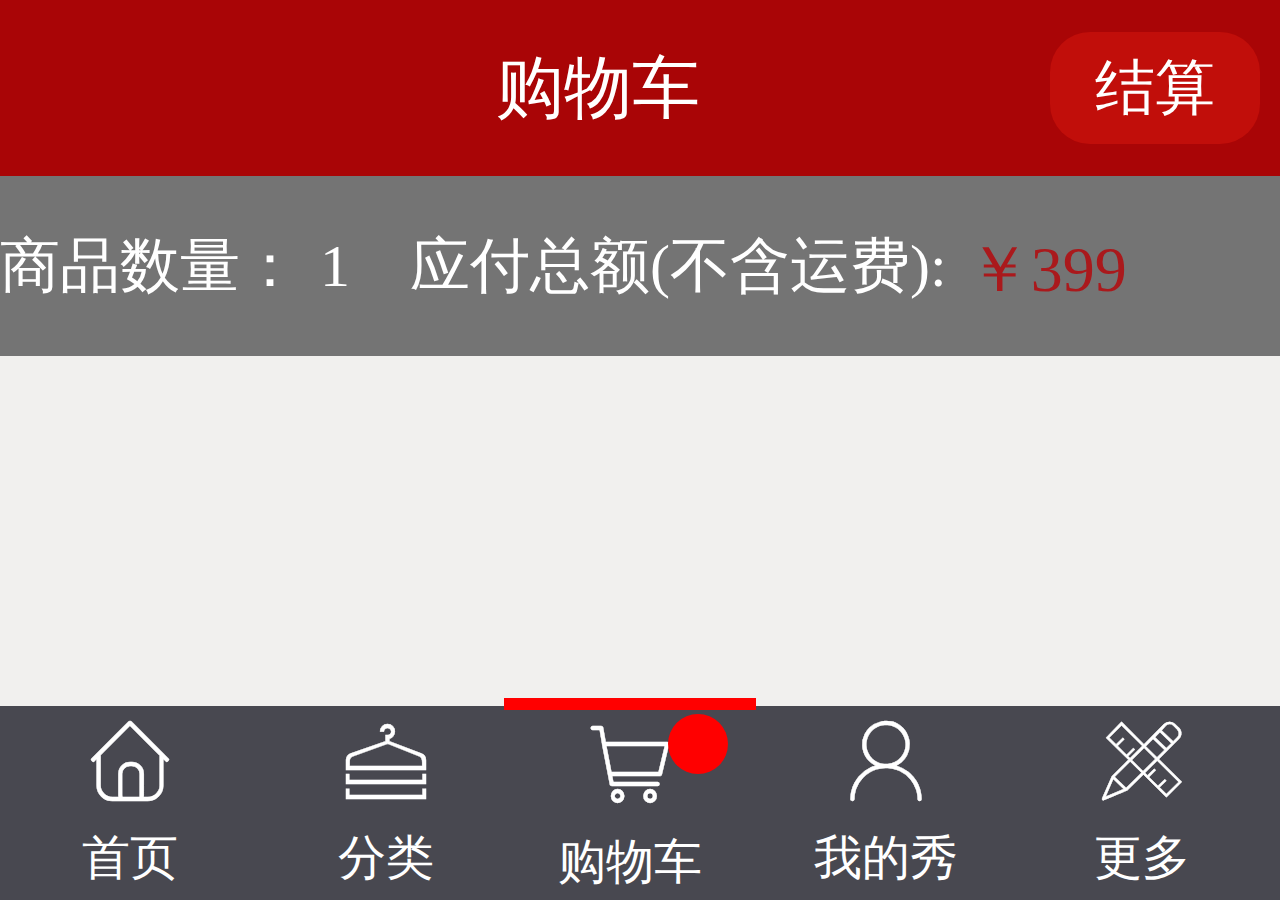
<file: html/car.html>
<!doctype html>
<html>
<head>
	<meta charset="utf-8">
	<title>购物车</title>
	<meta name="keywords" content="">
	<meta name="description" content="">
	<meta name="viewport" content="width=device-width,minimum-scale=0.5,maximum-scale=1.0,initial-scale=1.0,user-scalable=no" />
	<link rel="stylesheet" type="text/css" href="../css/swiper-3.3.1.min.css">
	<link rel="stylesheet" type="text/css" href="../css/common.css"/>
	<link rel="stylesheet" href="../icons/iconfont.css">
	<style>
	li{list-style: none;}
	header{height: 178px;width:640px;padding:0;}
	.zshu{height: 90px;background: #747474;margin-top: 88px;}
	header span:nth-child(1){margin-left:248px;float: left;font-size: 34px;display: block;}
	.zshu p{font-size: 30px;color: #fff;float: left;padding-right: 20px;height: 90px;line-height: 90px;}	
	.zshu .numb{color: #fff;padding:0 10px;font-style: normal;}

	.allCount{color: #aa191c;font-size: 32px;font-style: normal;padding:2px 10px;display: block;float: right;}
	.iconfont{font-family:"iconfont";font-style:normal;}
	.account{ width:105px;height:56px ; background:#c10e0a;float: right;margin: 16px 0px 0 0;
			position: absolute;right: 10px;border-radius: 20px;color: #fff;font-size: 30px;border:0;outline:none;}
	
	p{font-size: 40px;color: #333;height: 44px;line-height: 40px;}
	section{width: 640px}
	section li{width:590px;padding:28px 25px;height:180px;border-bottom:2px solid #aaaaaa; }
	
	.car a img{width:172px;height: 172px;border:1px solid #bababa;float: left;margin-right:26px;}
	.xinxi{float: left;}
	.car p{width:300px;font-size: 24px;white-space: nowrap;overflow: hidden;text-overflow:ellipsis;}
	.car input{border: 0;border-radius: 10px;font-size: 30px;margin:0 4px;}
	.reduce,.create{width:56px;height:40px;background: #848484;color: #fff;}
	.car .geshu{width:50px;height: 40px;color:#000;text-align: center;}
	.delete .iconfont{color: #000;font-size: 50px;padding-left: 20px;}
	
	footer li:nth-child(3){position: relative;}
	footer .numb{position: absolute;
    width: 30px;font-size: 24px;border-radius: 50%;color: #fff;
    height: 30px;
    background: red;
    display: block;
    top: -10px;
    left: 84px;}
	</style>
</head>
<body>
	<div class="out">
		<header>
			<!-- <span class="back">《《《</span> -->
			<span>购物车</span>
			<button class="account">结算</button>
			<div class="zshu">
				<p>商品数量：<i class='numb'>1</i></p>
				<p>应付总额(不含运费):<i class='allCount'>￥399</i></p>
			</div>			
		</header>
		<section>
			<div class="load">
					
			</div>
			<ul class="car">
				<!-- <li>
					<a href="#"><img src="../img/s01.png"></a>
					<div class="xinxi">
						<p>你说 觉得好久发的</p>
						<p class="leibie">T恤</p>
						<p class="price">单价<span>￥199</span></p>
						<p>数量：<sapn>
						<input type="button" name="" value="-" class="reduce">
						<input type="text" name="" value="1" class="geshu">
						<input type="button" name="" value="+" class="add">
						</sapn></p>
					</div>
					<span class="delete">
						<i class='iconfont'>&#xe68d;</i>
					</span>
				</li> -->
			</ul>
		</section>
		<footer>
			<li><a href="#"><i class="iconfont">&#xe644;</i><span>首页</span></a></li>
			<li><a href="liebiao.html"><i class="iconfont">&#xe692;</i><span>分类</a></li>
			<li class="hot"><a href="car.html"><i class="iconfont">&#xe61b;</i><span>购物车</span></a>
				<span class='numb'></span>
			</li>
			<li><a href="#"><i class="iconfont">&#xe646;</i><span>我的秀</span></a></li>
			<li><a href="#"><i class="iconfont">&#xe695;</i><span>更多</span></a></li>
		</footer>
	</div>
</body>
<script src="../js/zepto.js"/></script>
<script src="../js/iscroll.js"/></script>
<script src="../js/touch.min.js"/></script>
<script src="../js/swiper-3.3.1.min.js"/></script>
<script src="../js/common.js"></script>
<script>
	var oId = window.location.href.split("=")[1];
	var username = localStorage.getItem("userID");
	$.ajax({
		type:"get",
		url:"http://datainfo.duapp.com/shopdata/getCar.php",
		dataType:"jsonp",
		jsonp:"callback",
		async:"true",
		data:{
			userID:username
		},
		beforeSend:function(){
    		$(".load").show();
	    },
	    complete:function(){
	        $(".load").hide();
	    },
		success:function(data){
			// console.log(data);
			var newShop = "";
			for(var k =0;k<data.length;k++){
				newShop += '<li><a href="#"><img src="'+data[k][3]+'"></a>'+
					'<div class="xinxi">'+
						'<p>'+data[k][2]+'</p>'+
						'<p class="leibie">'+data[k][7]+'</p>'+
						'<p class="price">单价:<span>￥'+data[k][4]+'</span></p>'+
						'<p>数量：<sapn>'+
						'<input type="button" name="" value="-" class="reduce">'+
						'<input type="text" name="" value="'+data[k][6]+'" class="geshu">'+
						'<input type="button" name="" value="+" class="add">'+
						'</sapn></p></div><span class="delete" id='+data[k][0]+'>'+
						'<i class="iconfont">&#xe68d;</i></span></li>';
			}
			$(".car").html(newShop);
		},
		error:function(str){
			alert("发生错误" + str);
		}
	});
</script>
</html>
</file>
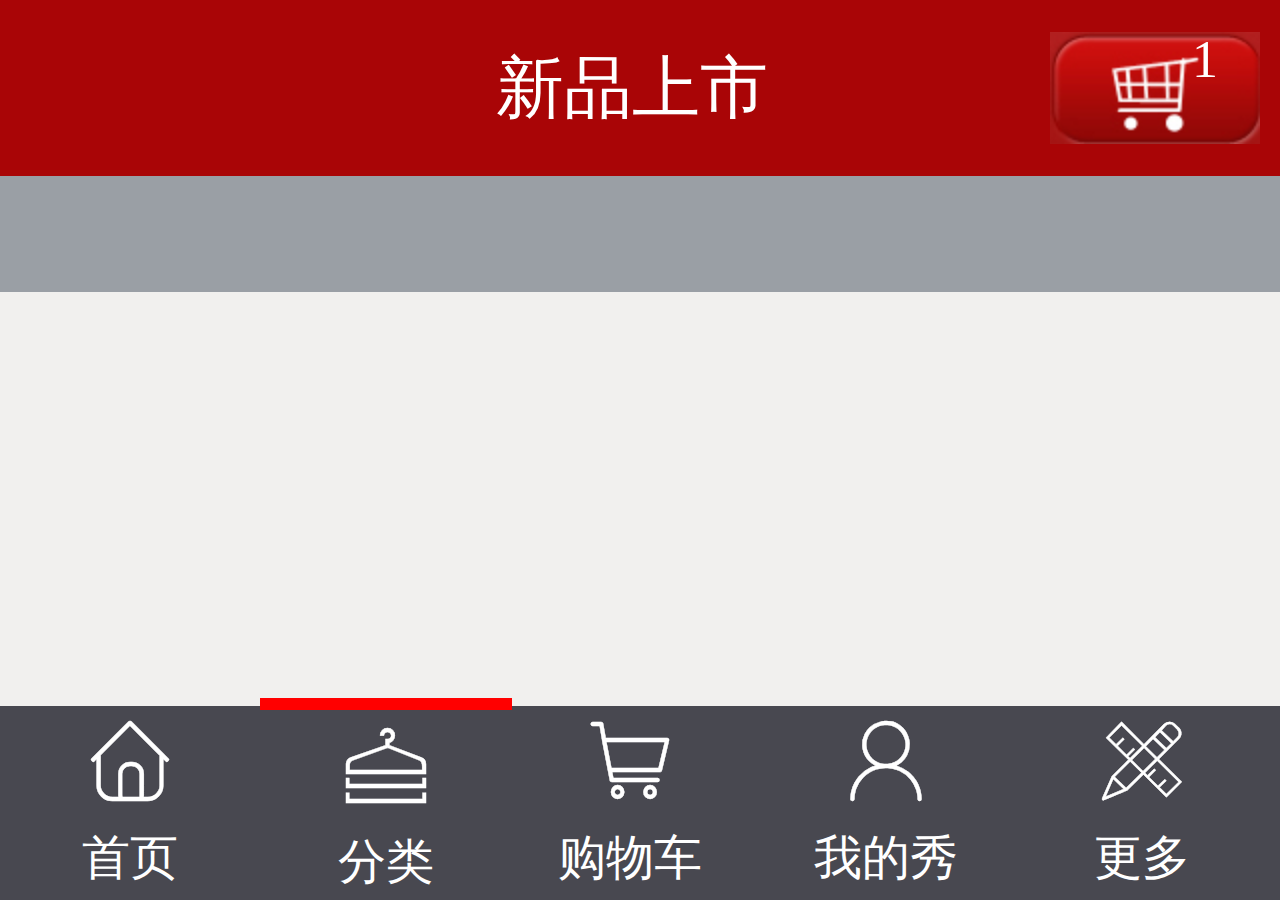
<file: html/liebiao.html>
<!doctype html>
<html>
<head>
	<meta charset="utf-8">
	<title>列表页</title>
	<meta name="viewport" content="width=device-width,minimum-scale=0.5,maximum-scale=1.0,initial-scale=1.0,user-scalable=no" />
	<meta name="keywords" content="">
	<meta name="description" content="">
	<link rel="stylesheet" type="text/css" href="../css/common.css"/>
	<link rel="stylesheet" href="../icons/iconfont.css">
	<style type="text/css">
		header{height: 146px;padding:0;width:640px;}
		header span:nth-child(1){margin-left:248px;float: left;font-size: 34px;display: block;}
		.iconfont{font-family:"iconfont";font-style:normal;font-size: 34px;}
		.car{ width:105px;height:56px ; background:url(../img/number.png) no-repeat;float: right;margin: 16px 0px 0 0;position: absolute;right: 10px}
		.numb{width: 40px;height:40px;position: absolute;color: #fff;right: -6px;top:-30px;font-size: 26px}
		
		#nav{width:640px;height: 58px;background: #9a9fa5;overflow-x:auto; font-size: 38px;text-align: center;color: #000;}
		#scrollerActivity{width:1100px;height: 58px;overflow: auto;left:0px;}
		.nav li{float: left;width:80px;height: 58px;line-height: 58px;position: relative;font-size: 34px;}
		#nav::-webkit-scrollbar{width:0;height:0}
		
		#scrollerActivity b{border: 10px solid #fff;border-color: transparent;border-bottom-color: #fff;display: block;position: absolute;left:32px;top: 41px;display: block;display: none;}
		.nav li:hover{color: #fff;font-size: 34px}
		.nav li:hover b{display: block;}
		
		/*商品*/
		.shop dl{width:258px;height: 360px;float: left;margin:30px 32px 0 30px;}
		.shop dt{width:246px;height: 246px;border:1px solid #c7c7c9;box-shadow: 1px 1px 4px #ccc;}
		.shop dt img{width: 246px;height: 246px;}
		.shop dd p{text-align: center;margin:10px 10px; white-space:nowrap; overflow: hidden;text-overflow:ellipsis;}
		.nPrice{float: left;color: #d41012;font-size: 30px;}
		.yPrice{float: right;color: #88888a;/*text-decoration: line-through;*/font-size: 28px;}
		
	</style>
</head>
<body>
	<div class="out">
		<header>
			<!-- <span class="back">《《《</span> -->
			<span>新品上市</span>
			<span class="car"><a href="car.html"><div class="numb">1</div></a></span>	
			<div id="nav" class="nav">
				<div id="scrollerActivity" class="scrollerActivity">
					<ul id="thelist">
						
					</ul>	
				</div>
			</div>	
		</header>
		<section>
			<div class="shop">
				<div class="load">
					
				</div>
			</div>
		</section>
		<footer>
			<ul>
				<li><a href="#"><i class="iconfont">&#xe644;</i><span>首页</span></a></li>
				<li class="hot"><a href="liebiao.html"><i class="iconfont">&#xe692;</i><span>分类</a></li>
				<li><a href="car.html"><i class="iconfont">&#xe61b;</i><span>购物车</span></a></li>
				<li><a href="#"><i class="iconfont">&#xe646;</i><span>我的秀</span></a></li>
				<li><a href="#"><i class="iconfont">&#xe695;</i><span>更多</span></a></li>
			</ul>
		</footer>
	</div>
</body>

<script src="../js/zepto.js"/></script>
<script src="../js/swiper-3.3.1.jquery.min.js"/></script>
<script src="../js/iscroll.js"/></script>
<script src="../js/touch.min.js"/></script>
<!-- <script type="text/javascript" src="../js/common.js"></script> -->

<script>
function bodyScale(){
	var devicewidth=document.documentElement.clientWidth;
	var scale=devicewidth/640;
	document.body.style.zoom=scale;
}
window.onload=window.onresize=function(){
	bodyScale();	
	$(function(){
  //       var homeScroll = new iScroll("nav", {  
		//     snap : true,  
		//     momentum : false,  
		//     hScrollbar : false,  
		//     vScrollbar : false,  
		//     checkDOMChanges : true,  
		//     onScrollEnd : function() {  
			
		// 	}  
		// });  
  //   	$("#scrollerActivity").css({  
	 //        'width' : document.body.clientWidth * 4 + 'px'  
	 //    });  
	 //    $('#wrapperIndexActivity ul li ').css({  
		//     'width' : document.body.clientWidth + "px"  
		// });  
		// homeScroll.refresh();
 
		// 导航条滚动  

		// 获取商品分类
		$.ajax({
			type:"get",
			url:"http://datainfo.duapp.com/shopdata/getclass.php",
			dataType:"json",
			jsonp:"callback",
			async:"true",
			beforeSend:function(){
       		//这里是开始执行方法，显示效果，效果自己写
        		$(".load").show();
		    },
		    complete:function(){
		        //方法执行完毕，效果自己可以关闭，或者隐藏效果
		        $(".load").hide();
		    },
			success:function(data){
				var newElement = "";
				for(var i =0;i<data.length;i++){
					newElement += "<li class='"+data[i][1]+"'><i class='iconfont'>"+data[i][2]+"</i><b></b></li>";
				}	
				$("#thelist").html(newElement);
				insert($("#thelist li").eq(0),$("#thelist li").eq(0),0);

				$("#thelist li").each(function(){
					var index = $(this).index();

					$(this).on("touchend",function(){
						insert($(this),this,index);
					})
				})
			},
			error:function(str){
				alert("发生错误" + str);
			}
		});

		function insert(obj,_this,num){
			console.log(num);
			var newEl = "";
			var lei = obj.attr("class");
			for(var k =0;k<$("b").length;k++){
				$("b").eq(k).hide();
			}
			obj.find("b").show();
			
			// 获取商品或列表
			$.ajax({
				type:"get",
				url:"http://datainfo.duapp.com/shopdata/getGoods.php",
				dataType:"jsonp",
				jsonp:"callback",
				async:"true",
				data:{
					classID:num,
				},
				beforeSend:function(){
	       		//这里是开始执行方法，显示效果，效果自己写
	        		$(".load").show();
			    },
			    complete:function(){
			        //方法执行完毕，效果自己可以关闭，或者隐藏效果
			        $(".load").hide();
			    },
				success:function(data){
					for(var i= 0;i<data.length;i++){
						// if(data[i][7] == lei ){
							newEl += "<dl><dt class='pic'><a href='message.html?id="+data[i][0]+"'><img src='"+data[i][3]+"'></dt></a>"+
		"<dd><p>"+data[i][2]+"</p><p><span class='nPrice'>￥"+data[i][4]+"</span><span class='yPrice'>"+data[i][5]+"</p></dd></dl>"
						// }
					}					
					$(".shop").html(newEl);
				},
				error:function(str){
					alert("发生错误" + str);
				}
			});
		}
	})
}
</script>
</html>
</file>
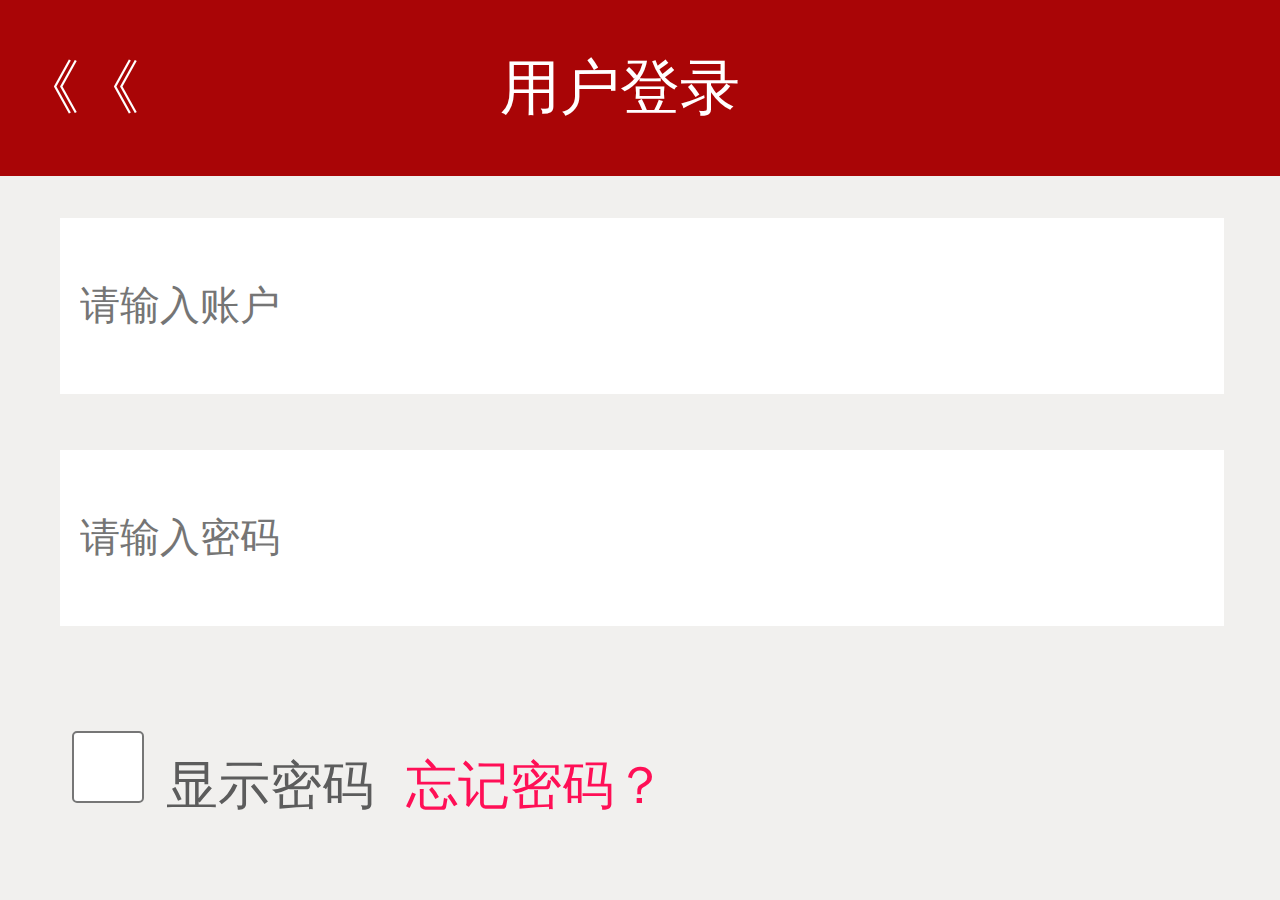
<file: html/login.html>
<!doctype html>
<html>
<head>
	<meta charset="utf-8">
	<title>登录</title>
	<meta name="viewport" content="width=device-width,minimum-scale=0.5,maximum-scale=1.0,initial-scale=1.0,user-scalable=no" />
	<meta name="keywords" content="">
	<meta name="description" content="">
	<link rel="stylesheet" type="text/css" href="../css/common.css"/>
	<style type="text/css">
		section{margin-top: 20px;}
		.regs{width: 580px;height: 340px;margin: 0 auto;}
		.regs label{display:block;width: 580;height: 86px;color: #000;
			line-height: 86px;font-size: 26px;margin-bottom: 30px;}
		.regs input{width: 570px;height: 86px;border:0;outline: none;padding-left: 10px;font-size: 20px;}
		
		.regs li:nth-child(3){padding-top: 10px;}
		.regs li:nth-child(3) input{width: 40px;height: 36px;border:1px solid #000;background:transparent;}
		.regs li:nth-child(3) span{color: #5c5c5c;padding:0 6px;}
		
		.regs li:nth-child(4) input{width: 40px;height: 36px;border:1px solid #000;background:transparent;margin-top: 10px;}
		.regs li:nth-child(4) span{color: #5c5c5c;padding:0 6px;}
		.regs li:nth-child(3) label{margin-bottom: 0px}

		.regs li:nth-child(3) a{color: #ff0f56;padding-left: 10px;}
		.login{width: 580px;margin:0 auto;background-color: #cc0809;color: #fff;height: 90px;border: 1px solid #840000;font-size: 34px;
			margin-top: 170px;display: block;text-align: center;line-height: 90px;}
		.zhuce{margin:0 auto;width: 576px;background-color: #3b3b3b;color: #fff;height: 90px;border: 1px solid #840000;font-size: 34px;display: block;text-align: center;line-height: 90px;margin-top: 20px}
		/*.passw{float: left;}*/
	</style>
</head>
<body>
	<div class="out">
		<header>
			<span class="back">《《</span>
			<span>用户登录</span>
		</header>
		<section>
			<form method="" action="">
				<ul class="regs">
					<li>
						<label for=""><input type="text" name="" placeholder="请输入账户" id="username"></label>	
					</li>
					<li>
						<label for=""><input type="password" name="" placeholder="请输入密码" id="password"></label>
					</li>
					<li>
						<label for="" class="passw"><input type="checkBox" name="" class="check"><span>显示密码</span><a href="/">忘记密码？</a></label>
					</li>
					<li>
						<label for=""><input type="checkBox" name="" checked><span>记住密码自动登录</span></label>
					</li>
				</ul>
			</form>
			<button class="login">登录</button>
			<a class="zhuce" href="register.html">注册</a>
		</section>
	</div>	
</body>
<script src="../js/zepto.js"/></script>
<script src="../js/swiper-3.3.1.jquery.min.js"/></script>
<script src="../js/iscroll.js"/></script>
<script src="../js/touch.min.js"/></script>
<script type="text/javascript" src="../js/common.js"></script>
<script type="text/javascript">
	var a = 1; //密码
	$(".passw").on("touchend",function(){
		// var check = $(this).find(".check");
		if(a == 0){
			$("#password").attr("type","password");
			a = 1;
		}else{
			$("#password").attr("type","text");
			a = 0;
		}
	});
	var username = localStorage.getItem("userID");
	var pass = localStorage.getItem("pass");
	$("#username").attr("value",username);
	$("#password").attr("value",pass);
	$(".login").on("touchend",function(){
		
		$.ajax({
			type:"GET",
			url:"http://datainfo.duapp.com/shopdata/userinfo.php",
			data:{
				status:'login',
				userID:$("#username").val(),
				password:$("#password").val()
			},
			dataType:"text",
			jsonp:"callback",
			async:"true",
			success:function(str){
				console.log(str);
				var str = JSON.parse(str);
				localStorage.setItem('userID',str.userID);
				window.open("prize.html");
			},
			error:function(str){
				alert("发生错误" + str);
			}
		});

	})
</script>
</html>


<!-- {0":"36391","code":"36391","1":"qiuqiuqiu","userID":"qiuqiuqiu","2":"e10adc3949ba59abbe56e057f20f883e","password":"e10adc3949ba59abbe56e057f20f883e","3":"http:\/\/datainfo.duapp.com\/shopdata\/userimgs\/userimg.jpg","userimg_url":"http:\/\/datainfo.duapp.com\/shopdata\/userimgs\/userimg.jpg","4":null,"sex":null,"5":null,"imgname":null} -->
</file>
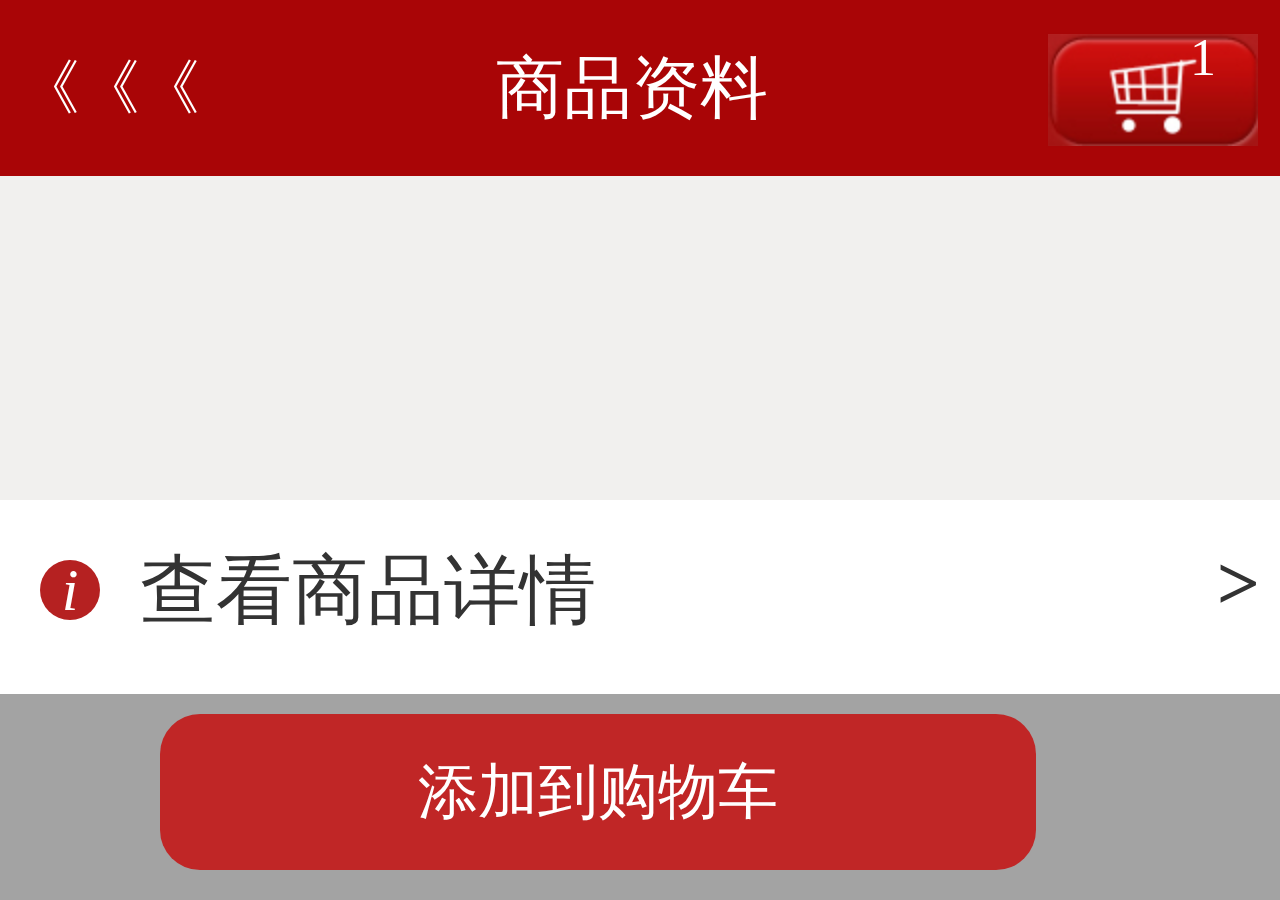
<file: html/message.html>
<!doctype html>
<html>
<head>
	<meta charset="utf-8">
	<title>商品资料</title>
	<meta name="viewport" content="width=device-width,minimum-scale=0.5,maximum-scale=1.0,initial-scale=1.0,user-scalable=no" />
	<meta name="keywords" content="">
	<meta name="description" content="">
	<link rel="stylesheet" type="text/css" href="../css/swiper-3.3.1.min.css">
	<link rel="stylesheet" type="text/css" href="../css/common.css"/>
	<link rel="stylesheet" href="../icons/iconfont.css">
	<style type = "text/css">
		header span:nth-child(2){margin-left:148px;float: left;font-size: 34px;display: block;}
		.iconfont{font-family:"iconfont";font-style:normal;}
		.cars{ width:105px;height:56px ; background:url(../img/number.png) no-repeat;float: right;margin: 16px 0px 0 0;
			position: absolute;right: 10px}
		.numb{width: 40px;height:40px;position: absolute;color: #fff;right: -6px;top:-30px;font-size: 26px}
		
		section{}
		/*banner图的轮播*/
		.baa{width: 640px;height: 370px;overflow: hidden;}
		.ban{width:  640px;height: 370px;}
		.aa{width: 640px;height: 370px;}
		.aa img{width:640px;height: 370px;}
		.bb1{background: red;}
		.bb2{background: yellow;}
		.bb3{background: pink;}
		.bb4{background: blue;}

		.retail{width:600px;height:;padding:30px 20px;background: #f3eff0;}
		.retail p{height: 54px;line-height: 54px;font-size: 30px;color: #454545;}
		.nPrice{color: #bb0953;font-size: 34px;padding-right: 80px}
		.yPrice{text-decoration: line-through;}
		
		footer{background-color:#a3a3a3; width:640px;height:200px;}
		.xjie{width:100%;white-space: nowrap;text-overflow:ellipsis;overflow: hidden;}
		footer .add{width:438px ;height: 78px;background: #c02626;border-radius:20px;margin:10px auto;margin-left: 80px;border:0;outline: none;color: #fff;font-size: 30px;}
		.seex{width:640px;height: 77px;background: #fff;display: block;padding-top: 20px;color: #656565;font-size: 38px}
		.seex i{width: 30px;height: 30px;border-radius: 50%;background: #b52121;display: block;color: #fff;text-align: center;line-height: 30px;float: left;margin:10px 20px;font-size: 30px}
		.seex b{float: right;padding-right: 10px;}
		footer a{color: #333;}
	</style>
</head>
<body>
	<div class="out">
		<header>
			<span class="back">《《《</span>
			<span>商品资料</span>
			<span class="cars"><a href="car.html"><div class="numb">1</div></a></span>			
		</header>
		<section>
			<div class="load">
					
			</div>
			<div class="swiper-container baa">
				<div class="swiper-wrapper ban"> 
					<div class="swiper-slide aa"></div> 
					<div class="swiper-slide aa"></div> 
					<!-- <div class="swiper-slide aa"></div>  -->
				</div> 
				<!-- 如果需要分页器 --> 
				<div class="swiper-pagination"></div>
			</div>
			<div class="retail">
				<p class='xjie'>hygf框架和对方就会觉得烦</p>
				<p class='price'><span class='nPrice'>￥99.00</span><span class='yPrice'>156.00</span></p>
				<p class='xiaoshou'>购买人数：<span class='num'>3435</span></p>
			</div>
		</section>
		<footer>
			<span class='seex'><a href="#"><i>i</i>查看商品详情<b>></b></a></span>
			<button class="add">添加到购物车</button>
		</footer>
	</div>
</body>
<script src="../js/zepto.js"/></script>
<script src="../js/iscroll.js"/></script>
<script src="../js/touch.min.js"/></script>
<script src="../js/swiper-3.3.1.min.js"/></script>
 <script src="../js/common.js"></script>
<script type="text/javascript">


// 图片轮播
var mySwiper = new Swiper ('.swiper-container', { 
	direction: 'horizontal',
	loop: true,
	paginationType:'bullets',
	autoplay: 1000 ,
	pagination: '.swiper-pagination'
})

$(".back").on("touchend",function(){
	window.history.back(-1); 
})

$(function(){
	var oId = window.location.href.split("=")[1];
	$.ajax({
		type:"get",
		url:"http://datainfo.duapp.com/shopdata/getGoods.php",
		dataType:"jsonp",
		jsonp:"callback",
		beforeSend:function(){
       		//这里是开始执行方法，显示效果，效果自己写
       			$("section").html();
        		$(".load").show();
		    },
		    complete:function(){
		        //方法执行完毕，效果自己可以关闭，或者隐藏效果
		        $(".load").hide();
		    },
			success:function(data){
				
				var newE = "";
				var nreRetail = "";

				for(var j = 0;j<data.length;j++){
					if(data[j][0] == oId){
						// data[6] 商品图片
						var dataImg = data[j][6];
						var arrImg = JSON.parse(dataImg)
						for(var i =0;i<arrImg.length;i++){
							
							newE+='<div class="swiper-slide aa"><img src="'+arrImg[i]+'"/></div>';
							
						}
						nreRetail+="<p class='xjie'>"+data[j][2]+"</p><p class='price'><span class='nPrice'>￥"+data[j][4]+"</span><span class='yPrice'>"+data[j][4]+"</span></p><p class='xiaoshou'>购买人数：<span class='num'>347</span></p>"

						$(".ban").html(newE);
					}
				}
				$(".retail").html(nreRetail);
			},
			error:function(str){
				alert("加载出错" + str);
		}
	})

	$(".seex").on("touchend",function(){
		$(this).find("a").attr("href","retalis.html?id="+oId);
	})
})



</script>
</html>
</file>
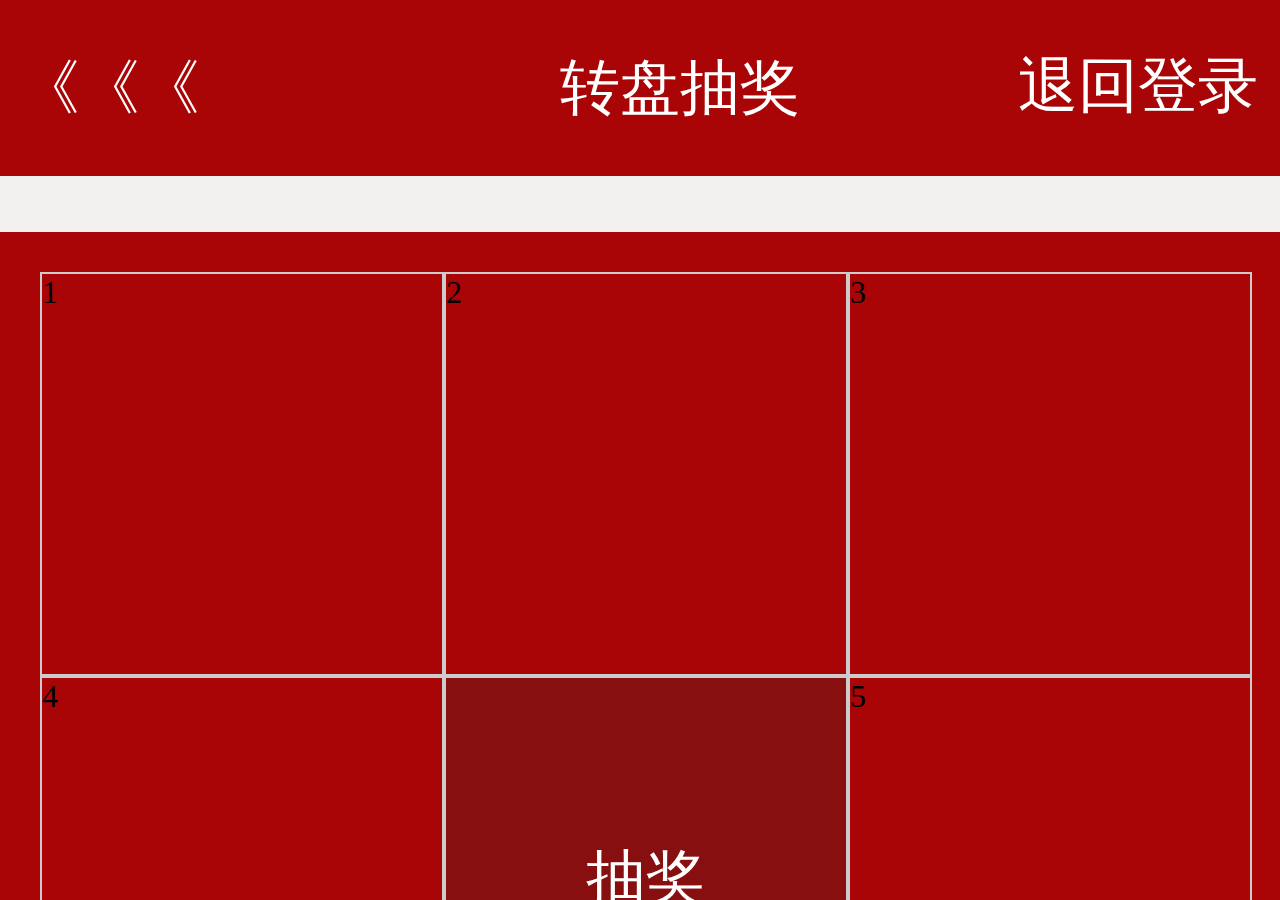
<file: html/prize.html>
<!doctype html>
<html>
<head>
	<meta charset="utf-8">
	<title>抽奖</title>
	<meta name="viewport" content="width=device-width,minimum-scale=0.5,maximum-scale=1.0,initial-scale=1.0,user-scalable=no" />
	<meta name="keywords" content="">
	<meta name="description" content="">
	<link rel="stylesheet" type="text/css" href="../css/style.css"/>
	<link rel="stylesheet" href="../css/common.css">
	<style type="text/css">
		section{margin-top: 14px;width: 640px;overflow: hidden;}
		
		.zhuanpan{width: 100%;height: 668px;padding-left: 20px;padding-top: 20px;}
		.zhuanpan li{list-style:none;width:200px;height: 200px;float: left;border:1px solid #ccc; }
		.start{background: #870f0f;text-align: center;line-height: 200px;color: #fff;font-size: 30px;}
		.cur{background-color: #eac7c7;}

		.result{padding-top: 20px;margin:0 auto;margin-top: 14px}
		.result p{width:100%;font-size: 30px;color: #000;display: block;height: 60px;line-height: 60px;}
		.result span{display: block;float: left;padding-right: 20px;}
		.username{width: 80px;white-space: nowrap;overflow: hidden;text-overflow:ellipsis;margin-right: 30px;}
	</style>
</head>
<body>
	<div class="out">
		<header>
			<span class="back">《《《</span>
			<span>转盘抽奖</span>
			<span>退回登录</span>
		</header>
		<section>
			<div class="zhuanpan">
				<li>1</li>
				<li>2</li>
				<li>3</li>
				<li>4</li>
				<li class='start'>抽奖</li>
				<li>5</li>
				<li>6</li>
				<li>7</li>
				<li>8</li>
			</div>
			<div class="result">
				<p><span class='jiang'>一等奖</span><span class="username">qiuqiu</span><span class='time'>11-25 14:50:05</span></p>
				<p><span class='jiang'>二等奖</span><span class="username">qiuqiu</span><span class='time'>11-25 14:50:05</span></p>
			</div>

		</section>
		<!-- <footer></footer> -->
	</div>
</body>

<script src="../js/jq.js"/></script>
<script src="../js/swiper-3.3.1.jquery.min.js"/></script>
<script src="../js/iscroll.js"/></script>
<script src="../js/touch.min.js"/></script>
<script type="text/javascript" src="../js/common.js"></script>

<script>
$(function(){

	// 点击抽奖按钮
	var username = localStorage.getItem("userID");

	var aLi = $(".zhuanpan li");
	var timer = null;
	var speed = 0;
	var index = 0;
	var arr1 = newArr();
	var n = Math.floor(Math.random()*8);
	$(".start").click(function(){
		move();
		function move(){
			timer = setTimeout(function(){
				speed+=50;
				index++;
				setTimeout(function(){
					if(index == n-1){
						if(speed >= 500){
							clearTimeout(timer);
							alert("恭喜您，中了"+ n +"等奖");
						}else{
							move();
						}
					}else{
						move();
					}
				},0)
				
				arr1.removeClass("cur");
				$(arr1[index]).addClass("cur");
				if(index >= 7){
					index = -1;
				}
				if(speed>500){
					speed = 500;
				};					
			},speed);
		}
	 });
	function newArr(){
		var arr = [];
		arr[0] = aLi[0];
		arr[1] = aLi[1];
		arr[2] = aLi[2];
		arr[3] = aLi[5];
		arr[4] = aLi[8];
		arr[5] = aLi[7];
		arr[6] = aLi[6];
		arr[7] = aLi[3];

		return $(arr);
	}
	$.ajax({
		type:"get",
		url:"http://datainfo.duapp.com/lottery/fruitsubmit.php",
		dataType:"json",
		data:{
			userID:username,
			fruit:n,
		},
		jsonp:"callback",
		async:"true",
		success:function(data){
			 
		},
		error:function(str){
			// alert("发生错误" + str);
		}
	});

	
	// 获取中奖名单
	var element = '';
	$.ajax({
		type:"get",
		url:"http://datainfo.duapp.com/lottery/getsuerfr.php",
		dataType:"JSONP",
		jsonp:"callback",
		async:"true",
		success:function(data){
			// console.log(data);
			// var data = data.substring(9);
			// var data = data.substring(0,data.length-1);
			// var data = JSON.parse(data);
			for(var i = 0;i<data.length;i++){
				var newEle = "<p><span class='jiang'>"+data[i].fruit+"等奖</span><span class='username'>"+data[i].userID+"</span><span class='time'>"+data[i].timer+"</span></p>";
				element+= newEle;
			}
			 $(".result").html(element);
		},
		error:function(str){
			 console.log("发生错误" + str);
		}
	});
})
</script>
</html>
</file>
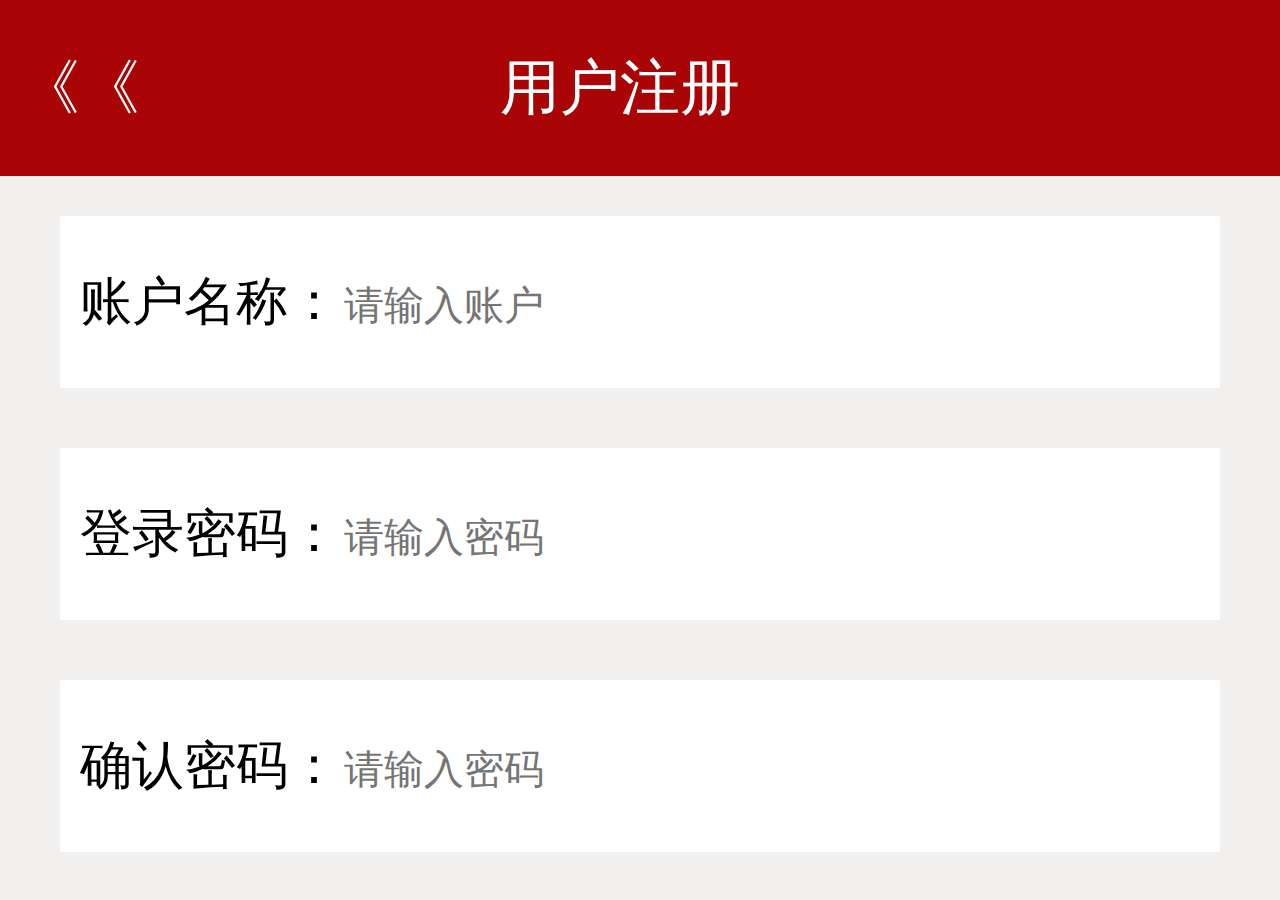
<file: html/register.html>
<!doctype html>
<html>
<head>
	<meta charset="utf-8">
	<title>注册</title>
	<meta name="viewport" content="width=device-width,minimum-scale=0.5,maximum-scale=1.0,initial-scale=1.0,user-scalable=no" />
	<meta name="keywords" content="">
	<meta name="description" content="">
	<link rel="stylesheet" type="text/css" href="../css/common.css"/>
	<style type="text/css">
		section{margin-top: 20px;}
		.regs{width: 580px;height: 340px;margin: 0 auto;}
		.regs label{display:block;width: 570;height: 86px;background-color: #fff;color: #000;
			margin-bottom: 30px;line-height: 86px;font-size: 26px;padding-left: 10px}
		.regs input{width: 436px;border:0;outline: none;font-size: 20px}
		
		.sure{width: 580px;background-color: #cc0809;color: #fff;height: 90px;border: 1px solid #840000;font-size: 34px;margin-top:170px;margin-left: 20px}
	</style>
</head>
<body>
	<div class="out">
		<header>
			<span class="back">《《</span>
			<span>用户注册</span>
		</header>
		<section>
			<!-- <form method="post" action=" "> -->
				<ul class="regs">
					<li>
						<label for="">账户名称：<input type="text" name="" placeholder="请输入账户" id="name"></label>	
					</li>
					<li>
						<label for="">登录密码：<input type="password" name="" placeholder="请输入密码" id="password"></label>
					</li>
					<li>
						<label for="">确认密码：<input type="password" name="" placeholder="请输入密码" id="repassword"></label>
					</li>
				</ul>
				<button class="sure">确定注册</button>
			<!-- </form> -->
		</section>
		
	</div>
	
</body>
<script src="../js/zepto.js"/></script>
<script src="../js/swiper-3.3.1.jquery.min.js"/></script>
<script src="../js/iscroll.js"/></script>
<script src="../js/touch.min.js"/></script>
<script type="text/javascript" src="../js/common.js"></script>
<script type="text/javascript">
	//点击注册		http://datainfo.duapp.com/shopdata/userinfo.php

	$(".sure").on("touchend",function(){
		if($("#password").val() == $("#repassword").val()){
			$.ajax({
				type:"post",
				url:"http://datainfo.duapp.com/shopdata/userinfo.php",
				data: {
					status:"register",
					userID: $("#name").val(), 
					password: $("#password").val()
				},
				dataType:"text",
				success:function(data){	
					 console.log(data);
					if(data == 0){
						alert("用户名重名");
					}else{

						localStorage.setItem("userID",$("#name").val());
						localStorage.setItem("pass",$("#password").val());
				 		window.open("login.html")
					}
					
				},
				error:function(err){
					alert("错误"+err);
				}
			});
		}else{
			alert("密码不一致");
		}

		
	})

</script>
</html>
</file>
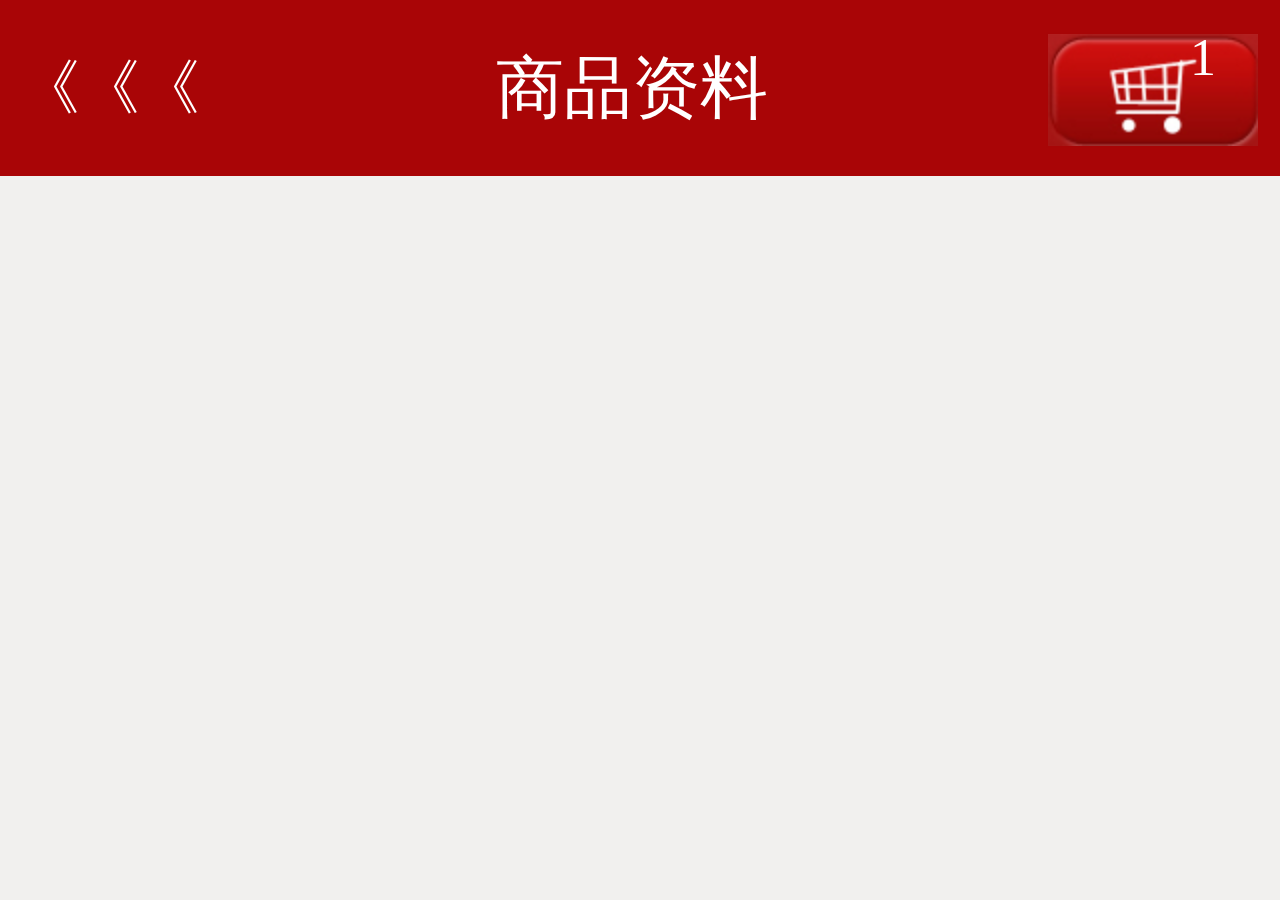
<file: html/retalis.html>
<!doctype html>
<html>
<head>
	<meta charset="utf-8">
	<title>商品详情</title>
	<meta name="keywords" content="">
	<meta name="description" content="">
	<link rel="stylesheet" type="text/css" href="../css/swiper-3.3.1.min.css">
	<link rel="stylesheet" type="text/css" href="../css/common.css"/>
	<link rel="stylesheet" href="../icons/iconfont.css">
	<style>
	li{list-style: none;}
		header span:nth-child(2){margin-left:148px;float: left;font-size: 34px;display: block;}
		.iconfont{font-family:"iconfont";font-style:normal;}
		.car{ width:105px;height:56px ; background:url(../img/number.png) no-repeat;float: right;margin: 16px 0px 0 0;
			position: absolute;right: 10px}
		.numb{width: 40px;height:40px;position: absolute;color: #fff;right: -6px;top:-30px;font-size: 26px}
		p{font-size: 40px;color: #333;height: 60px;line-height: 60px;}
	</style>
</head>
<body>
	<div class="out">
		<header>
			<span class="back">《《《</span>
			<span>商品资料</span>
			<span class="car"><div class="numb">1</div></span>			
		</header>
		<section>
			
			<div class="ret">
				
			</div>
		</section>
		<!-- <footer>
			
		</footer> -->
	</div>
</body>
<script src="../js/zepto.js"/></script>
<script src="../js/iscroll.js"/></script>
<script src="../js/touch.min.js"/></script>
<script src="../js/swiper-3.3.1.min.js"/></script>
<script src="../js/common.js"></script>
<script>
	var oId = window.location.href.split("=")[1];
	$.ajax({
			type:"get",
			url:"http://datainfo.duapp.com/shopdata/getGoods.php",
			dataType:"jsonp",
			jsonp:"callback",
			async:"true",
			beforeSend:function(){
       		//这里是开始执行方法，显示效果，效果自己写
        		$(".load").show();
		    },
		    complete:function(){
		        //方法执行完毕，效果自己可以关闭，或者隐藏效果
		        $(".load").hide();
		    },
			success:function(data){
				var newE = "";
				var nreRetail = "";

				for(var j = 0;j<data.length;j++){
					if(data[j][0] == oId){
						// data[6] 商品图片
						var dataImg = data[j][6];
						var arrImg = JSON.parse(dataImg)
						for(var i =0;i<arrImg.length;i++){
							
							newE+='<div class="swiper-slide aa"><img src="'+arrImg[i]+'"/></div>';
							
						}
						newE+="<p class='xjie'>"+data[j][2]+"</p><p class='price'><span class='nPrice'></span><span class='yPrice'></span></p><p class='xiaoshou'>购买人数：<span class='num'>347</span></p>"

						// $(".ban").html(newE);
					}
				}
				$(".ret").html(newE);				
			},
			error:function(str){
				alert("发生错误" + str);
			}
		});
</script>
</html>
</file>
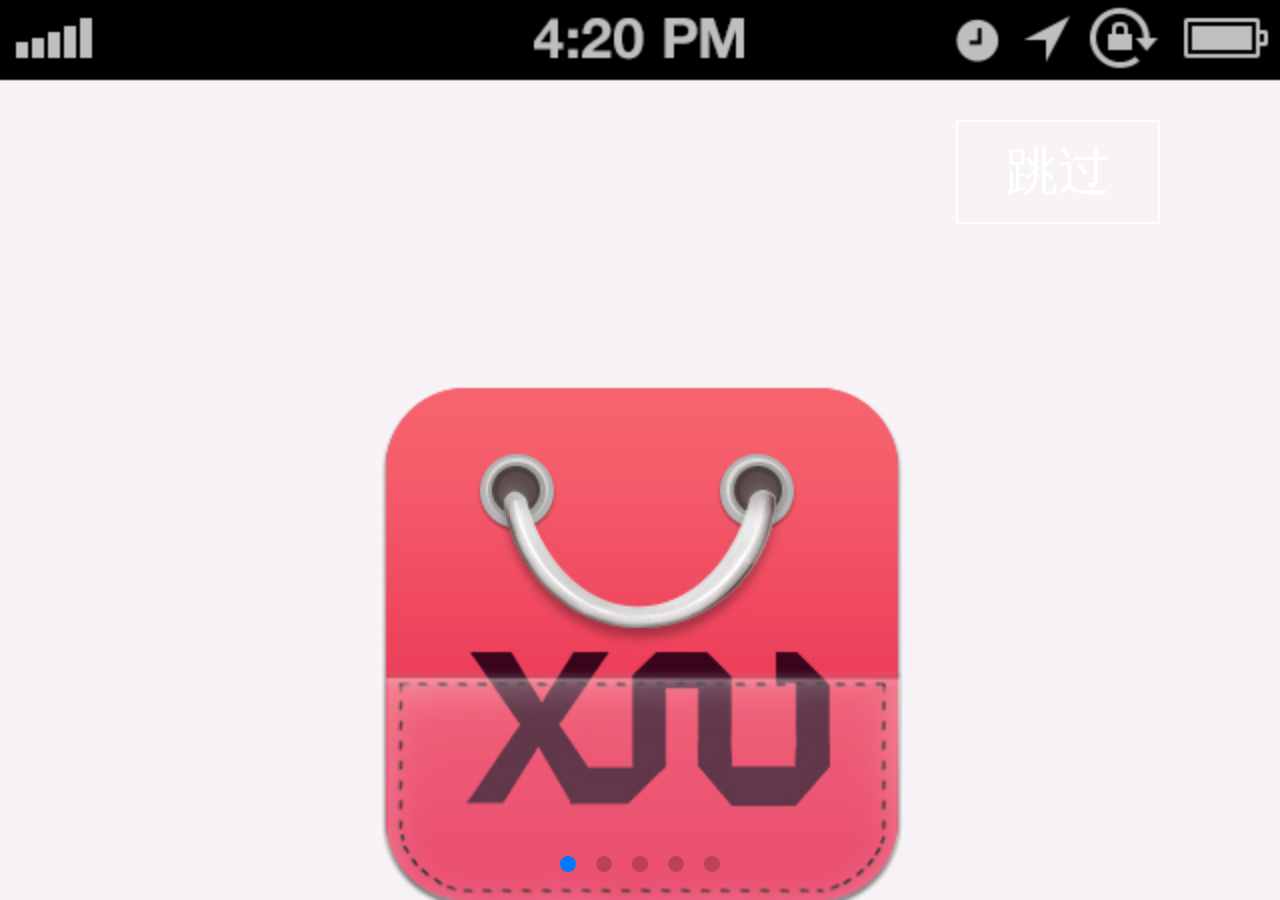
<file: html/start.html>
<!DOCTYPE html>
<html>
	<head>
		<meta charset="utf-8">
	    <meta http-equiv="X-UA-Compatible" content="IE=edge,chrome=1">
	    <meta name="apple-mobile-web-app-capable" content="yes">
	    <meta name="viewport" content="initial-scale=1.0, maximum-scale=1.0, user-scalable=no" />
		<title></title>
		<link rel="stylesheet" type="text/css" href="../css/animate.css"/>
		<link rel="stylesheet" type="text/css" href="../css/swiper-3.3.1.min.css"/>
		<style type="text/css">
			html,body,h1,h2,h3{margin: 0;padding: 0;}
			html,body{width: 100%;height: 100%;overflow: hidden;font-family: "微软雅黑";}
			img{width:640px;height: 100%;}
			.tiaoguo{position: fixed;display: block;width: 100px;height: 50px;right: 60px;top: 60px;border:1px solid #fff;text-align: center;
			z-index: 99;}
			.tiaoguo a{text-decoration: none;display: block;line-height: 50px;color: #fff;font-size: 26px;}
			.aa{width: 640px;height:100% ;overflow: hidden;}
			.aa{width:640px;height: 100%;}
			.aa1{height: 100%;}
			.bb{width: 640px;height: 100%;}
			.bb1-pic{position: absolute;}
			.font{position: absolute;z-index: 88;font-size: 46px;color: #8a2828;width: 40px;height: 200px;
			text-shadow: -1px -1px 4px #e15050;}
			.font1{left: 242px;top: 178px;}
			.font2{left: 367px;top: 310px;}
			.font3{font-size:34px;color: #f6ed86;left: 220px;bottom: 100px;position: absolute;}
			.logo{position: absolute;z-index: 88; bottom: 281px;left: 243px;/*box-shadow: 2px 2px 10px 4px #3f86a6;*/}
			
			.bb2 .font3 ,.bb3 .font3{left: 60px;}
		</style>
	</head>
	<body>
		<span class="tiaoguo"><a href="index.html">跳过</a></span>
		<div class="swiper-container aa"> 
			<div class="swiper-wrapper aa1">
				<div class="swiper-slide bb bb1">
					
					<div class="bb1-pic">
						<img src="../img/2.png" class="ani" swiper-animate-effect="bounceIn" swiper-animate-duration ="3s" swiper-animate-delay="0s"/>
					</div>
					
				</div>
				<div class="swiper-slide bb bb2">
					<div class="bb1-pic">
						<img src="../img/3.png" class="ani" swiper-animate-effect="fadeIn" swiper-animate-duration ="3s" swiper-animate-delay="0s"/>
					</div>
				</div>
				<div class="swiper-slide bb bb3">
					<div class="bb1-pic">
						<img src="../img/4.png" class="ani" swiper-animate-effect="fadeIn" swiper-animate-duration ="3s" swiper-animate-delay="0s"/>
					</div>
				</div>
				<div class="swiper-slide bb bb4">
					<div class="bb1-pic">
						<img src="../img/5.png" class="ani" swiper-animate-effect="fadeIn" swiper-animate-duration ="3s" swiper-animate-delay="0s"/>
					</div>
				</div>
				<div class="swiper-slide bb bb5">
					<div class="bb1-pic">
						<img src="../img/6.png" class="ani" swiper-animate-effect="fadeIn" swiper-animate-duration ="3s" swiper-animate-delay="0s"/>
					</div>
				</div>
			</div>
			<div class="swiper-pagination"></div>
		</div>
	</body>

	<script src="../js/swiper-3.3.1.min.js" type="text/javascript" charset="utf-8"></script>
	<script src="../js/swiper.animate1.0.2.min.js" type="text/javascript" charset="utf-8"></script>
	
	<script type="text/javascript">
		function bodyScale(){
			var devicewidth=document.documentElement.clientWidth;
			var scale=devicewidth/640;
			document.body.style.zoom=scale;
		}
		window.onload=window.onresize=function(){
			bodyScale();	
			var mySwiper = new Swiper ('.swiper-container', { 
				direction: 'horizontal',
				effect : 'fade', 
				pagination: '.swiper-pagination',
				autoplay:4000,
				speed:30,
				onInit: function(swiper){
					swiperAnimateCache(swiper); 		
					swiperAnimate(swiper); //初始化完成开始动画
				},
		
				onSlideChangeEnd:function(swiper){
					swiperAnimate(swiper); //每个slide切换结束时也运行当前slide动画
				 	if(swiper.activeIndex == 2){
				 		setTimeout(function(){
				 			window.open("index.html");
				 		},4000);
				 	}
				},
			})
		};
	</script>
</html>
</file>
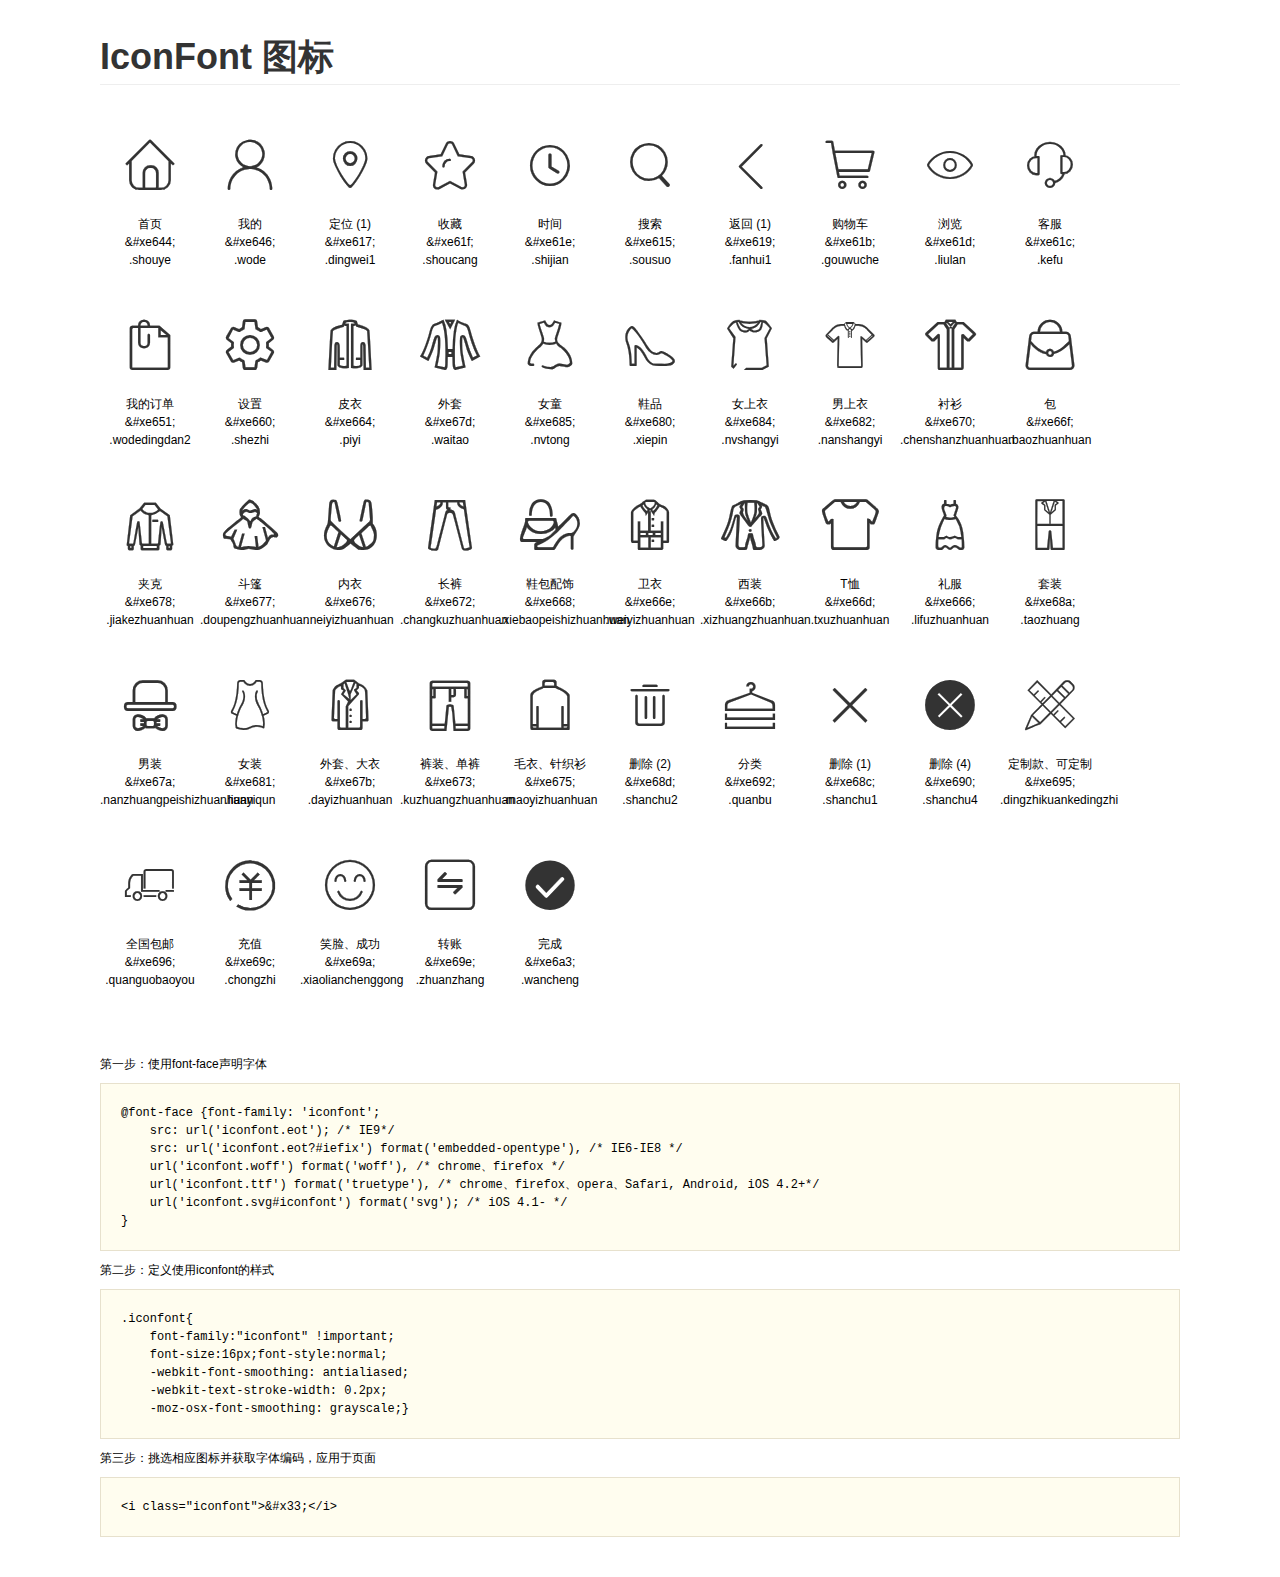
<file: icons/demo.html>
<!DOCTYPE html>
<html>
<head>
    <meta charset="utf-8"/>
    <title>IconFont</title>
    <link rel="stylesheet" href="demo.css">
    <link rel="stylesheet" href="iconfont.css">
</head>
<body>
    <div class="main">
        <h1>IconFont 图标</h1>
        <ul class="icon_lists clear">
            
                <li>
                <i class="icon iconfont">&#xe644;</i>
                    <div class="name">首页</div>
                    <div class="code">&amp;#xe644;</div>
                    <div class="fontclass">.shouye</div>
                </li>
            
                <li>
                <i class="icon iconfont">&#xe646;</i>
                    <div class="name">我的</div>
                    <div class="code">&amp;#xe646;</div>
                    <div class="fontclass">.wode</div>
                </li>
            
                <li>
                <i class="icon iconfont">&#xe617;</i>
                    <div class="name">定位 (1)</div>
                    <div class="code">&amp;#xe617;</div>
                    <div class="fontclass">.dingwei1</div>
                </li>
            
                <li>
                <i class="icon iconfont">&#xe61f;</i>
                    <div class="name">收藏</div>
                    <div class="code">&amp;#xe61f;</div>
                    <div class="fontclass">.shoucang</div>
                </li>
            
                <li>
                <i class="icon iconfont">&#xe61e;</i>
                    <div class="name">时间</div>
                    <div class="code">&amp;#xe61e;</div>
                    <div class="fontclass">.shijian</div>
                </li>
            
                <li>
                <i class="icon iconfont">&#xe615;</i>
                    <div class="name">搜索</div>
                    <div class="code">&amp;#xe615;</div>
                    <div class="fontclass">.sousuo</div>
                </li>
            
                <li>
                <i class="icon iconfont">&#xe619;</i>
                    <div class="name">返回 (1)</div>
                    <div class="code">&amp;#xe619;</div>
                    <div class="fontclass">.fanhui1</div>
                </li>
            
                <li>
                <i class="icon iconfont">&#xe61b;</i>
                    <div class="name">购物车</div>
                    <div class="code">&amp;#xe61b;</div>
                    <div class="fontclass">.gouwuche</div>
                </li>
            
                <li>
                <i class="icon iconfont">&#xe61d;</i>
                    <div class="name">浏览</div>
                    <div class="code">&amp;#xe61d;</div>
                    <div class="fontclass">.liulan</div>
                </li>
            
                <li>
                <i class="icon iconfont">&#xe61c;</i>
                    <div class="name">客服</div>
                    <div class="code">&amp;#xe61c;</div>
                    <div class="fontclass">.kefu</div>
                </li>
            
                <li>
                <i class="icon iconfont">&#xe651;</i>
                    <div class="name">我的订单</div>
                    <div class="code">&amp;#xe651;</div>
                    <div class="fontclass">.wodedingdan2</div>
                </li>
            
                <li>
                <i class="icon iconfont">&#xe660;</i>
                    <div class="name">设置</div>
                    <div class="code">&amp;#xe660;</div>
                    <div class="fontclass">.shezhi</div>
                </li>
            
                <li>
                <i class="icon iconfont">&#xe664;</i>
                    <div class="name">皮衣</div>
                    <div class="code">&amp;#xe664;</div>
                    <div class="fontclass">.piyi</div>
                </li>
            
                <li>
                <i class="icon iconfont">&#xe67d;</i>
                    <div class="name">外套</div>
                    <div class="code">&amp;#xe67d;</div>
                    <div class="fontclass">.waitao</div>
                </li>
            
                <li>
                <i class="icon iconfont">&#xe685;</i>
                    <div class="name">女童</div>
                    <div class="code">&amp;#xe685;</div>
                    <div class="fontclass">.nvtong</div>
                </li>
            
                <li>
                <i class="icon iconfont">&#xe680;</i>
                    <div class="name">鞋品</div>
                    <div class="code">&amp;#xe680;</div>
                    <div class="fontclass">.xiepin</div>
                </li>
            
                <li>
                <i class="icon iconfont">&#xe684;</i>
                    <div class="name">女上衣</div>
                    <div class="code">&amp;#xe684;</div>
                    <div class="fontclass">.nvshangyi</div>
                </li>
            
                <li>
                <i class="icon iconfont">&#xe682;</i>
                    <div class="name">男上衣</div>
                    <div class="code">&amp;#xe682;</div>
                    <div class="fontclass">.nanshangyi</div>
                </li>
            
                <li>
                <i class="icon iconfont">&#xe670;</i>
                    <div class="name">衬衫</div>
                    <div class="code">&amp;#xe670;</div>
                    <div class="fontclass">.chenshanzhuanhuan</div>
                </li>
            
                <li>
                <i class="icon iconfont">&#xe66f;</i>
                    <div class="name">包</div>
                    <div class="code">&amp;#xe66f;</div>
                    <div class="fontclass">.baozhuanhuan</div>
                </li>
            
                <li>
                <i class="icon iconfont">&#xe678;</i>
                    <div class="name">夹克 </div>
                    <div class="code">&amp;#xe678;</div>
                    <div class="fontclass">.jiakezhuanhuan</div>
                </li>
            
                <li>
                <i class="icon iconfont">&#xe677;</i>
                    <div class="name">斗篷</div>
                    <div class="code">&amp;#xe677;</div>
                    <div class="fontclass">.doupengzhuanhuan</div>
                </li>
            
                <li>
                <i class="icon iconfont">&#xe676;</i>
                    <div class="name">内衣 </div>
                    <div class="code">&amp;#xe676;</div>
                    <div class="fontclass">.neiyizhuanhuan</div>
                </li>
            
                <li>
                <i class="icon iconfont">&#xe672;</i>
                    <div class="name">长裤</div>
                    <div class="code">&amp;#xe672;</div>
                    <div class="fontclass">.changkuzhuanhuan</div>
                </li>
            
                <li>
                <i class="icon iconfont">&#xe668;</i>
                    <div class="name">鞋包配饰</div>
                    <div class="code">&amp;#xe668;</div>
                    <div class="fontclass">.xiebaopeishizhuanhuan</div>
                </li>
            
                <li>
                <i class="icon iconfont">&#xe66e;</i>
                    <div class="name">卫衣</div>
                    <div class="code">&amp;#xe66e;</div>
                    <div class="fontclass">.weiyizhuanhuan</div>
                </li>
            
                <li>
                <i class="icon iconfont">&#xe66b;</i>
                    <div class="name">西装</div>
                    <div class="code">&amp;#xe66b;</div>
                    <div class="fontclass">.xizhuangzhuanhuan</div>
                </li>
            
                <li>
                <i class="icon iconfont">&#xe66d;</i>
                    <div class="name">T恤 </div>
                    <div class="code">&amp;#xe66d;</div>
                    <div class="fontclass">.txuzhuanhuan</div>
                </li>
            
                <li>
                <i class="icon iconfont">&#xe666;</i>
                    <div class="name">礼服 </div>
                    <div class="code">&amp;#xe666;</div>
                    <div class="fontclass">.lifuzhuanhuan</div>
                </li>
            
                <li>
                <i class="icon iconfont">&#xe68a;</i>
                    <div class="name">套装</div>
                    <div class="code">&amp;#xe68a;</div>
                    <div class="fontclass">.taozhuang</div>
                </li>
            
                <li>
                <i class="icon iconfont">&#xe67a;</i>
                    <div class="name">男装</div>
                    <div class="code">&amp;#xe67a;</div>
                    <div class="fontclass">.nanzhuangpeishizhuanhuan</div>
                </li>
            
                <li>
                <i class="icon iconfont">&#xe681;</i>
                    <div class="name">女装</div>
                    <div class="code">&amp;#xe681;</div>
                    <div class="fontclass">.lianyiqun</div>
                </li>
            
                <li>
                <i class="icon iconfont">&#xe67b;</i>
                    <div class="name">外套、大衣 </div>
                    <div class="code">&amp;#xe67b;</div>
                    <div class="fontclass">.dayizhuanhuan</div>
                </li>
            
                <li>
                <i class="icon iconfont">&#xe673;</i>
                    <div class="name">裤装、单裤</div>
                    <div class="code">&amp;#xe673;</div>
                    <div class="fontclass">.kuzhuangzhuanhuan</div>
                </li>
            
                <li>
                <i class="icon iconfont">&#xe675;</i>
                    <div class="name">毛衣、针织衫</div>
                    <div class="code">&amp;#xe675;</div>
                    <div class="fontclass">.maoyizhuanhuan</div>
                </li>
            
                <li>
                <i class="icon iconfont">&#xe68d;</i>
                    <div class="name">删除 (2)</div>
                    <div class="code">&amp;#xe68d;</div>
                    <div class="fontclass">.shanchu2</div>
                </li>
            
                <li>
                <i class="icon iconfont">&#xe692;</i>
                    <div class="name">分类</div>
                    <div class="code">&amp;#xe692;</div>
                    <div class="fontclass">.quanbu</div>
                </li>
            
                <li>
                <i class="icon iconfont">&#xe68c;</i>
                    <div class="name">删除 (1)</div>
                    <div class="code">&amp;#xe68c;</div>
                    <div class="fontclass">.shanchu1</div>
                </li>
            
                <li>
                <i class="icon iconfont">&#xe690;</i>
                    <div class="name">删除 (4)</div>
                    <div class="code">&amp;#xe690;</div>
                    <div class="fontclass">.shanchu4</div>
                </li>
            
                <li>
                <i class="icon iconfont">&#xe695;</i>
                    <div class="name">定制款、可定制</div>
                    <div class="code">&amp;#xe695;</div>
                    <div class="fontclass">.dingzhikuankedingzhi</div>
                </li>
            
                <li>
                <i class="icon iconfont">&#xe696;</i>
                    <div class="name">全国包邮</div>
                    <div class="code">&amp;#xe696;</div>
                    <div class="fontclass">.quanguobaoyou</div>
                </li>
            
                <li>
                <i class="icon iconfont">&#xe69c;</i>
                    <div class="name">充值</div>
                    <div class="code">&amp;#xe69c;</div>
                    <div class="fontclass">.chongzhi</div>
                </li>
            
                <li>
                <i class="icon iconfont">&#xe69a;</i>
                    <div class="name">笑脸、成功</div>
                    <div class="code">&amp;#xe69a;</div>
                    <div class="fontclass">.xiaolianchenggong</div>
                </li>
            
                <li>
                <i class="icon iconfont">&#xe69e;</i>
                    <div class="name">转账</div>
                    <div class="code">&amp;#xe69e;</div>
                    <div class="fontclass">.zhuanzhang</div>
                </li>
            
                <li>
                <i class="icon iconfont">&#xe6a3;</i>
                    <div class="name">完成</div>
                    <div class="code">&amp;#xe6a3;</div>
                    <div class="fontclass">.wancheng</div>
                </li>
            
        </ul>


        <div class="helps">
            第一步：使用font-face声明字体
            <pre>
@font-face {font-family: 'iconfont';
    src: url('iconfont.eot'); /* IE9*/
    src: url('iconfont.eot?#iefix') format('embedded-opentype'), /* IE6-IE8 */
    url('iconfont.woff') format('woff'), /* chrome、firefox */
    url('iconfont.ttf') format('truetype'), /* chrome、firefox、opera、Safari, Android, iOS 4.2+*/
    url('iconfont.svg#iconfont') format('svg'); /* iOS 4.1- */
}
</pre>
第二步：定义使用iconfont的样式
            <pre>
.iconfont{
    font-family:"iconfont" !important;
    font-size:16px;font-style:normal;
    -webkit-font-smoothing: antialiased;
    -webkit-text-stroke-width: 0.2px;
    -moz-osx-font-smoothing: grayscale;}
</pre>
第三步：挑选相应图标并获取字体编码，应用于页面
<pre>
&lt;i class="iconfont"&gt;&amp;#x33;&lt;/i&gt;
</pre>
        </div>

    </div>
</body>
</html>
</file>
<file: css/common.css>
@charset "utf-8";

body,html,dl,dt,dd,li,ul,p,h2,h1,h3,h4,a{margin:0;padding:0;}
li{list-style: none;}
a{text-decoration: none;}
img{display: block;border:0;}
body,html{width: 100%;height: 100%;background: #f1f0ee;font-family: "微软雅黑";overflow: hidden;}
.out{width: 640px;height: 100%;overflow: hidden;display:-webkit-box;-webkit-box-orient:vertical;}
header{width: 620px;height: 88px;background: #a90506;padding:0 10px;}

header span{display:block;line-height: 88px;color: #fff;font-size: 30px;float: left;}
header span:nth-child(2){margin-left: 180px}
header span:nth-child(3){float: right;border:1px solid #a80506;line-height: 84px;}

section{width: 640px;-webkit-box-flex:1;overflow: auto;margin:0 auto; }


footer{width:640px;height: 97px;background: #484850;}
footer ul{height: 97px;}
footer li{float: left;}
footer li a{color: #fff;font-size: 30px;width:106px;padding:0 10px;display: block;height: 86px;padding-top: 6px;
	margin-left:2px; text-align: center;}
footer li .iconfont{display: block;font-size: 40px;color: #fff;height: 40px;}
footer li span{display: block;height: 40px;font-size: 24px;margin-top: 14px;text-align:center; }
footer li:nth-child(3){margin-left: -6px;}
footer .hot a{border-top: 6px solid red;margin-top: -4px;}
.load{background-image: url(../img/load.gif);background-size: cover;width:100%;height: 800px;
	background-position: -100px 0;}
</file>
<file: icons/iconfont.css>
@font-face {font-family: "iconfont";
  src: url('iconfont.eot?t=1462954824'); /* IE9*/
  src: url('iconfont.eot?t=1462954824#iefix') format('embedded-opentype'), /* IE6-IE8 */
  url('iconfont.woff?t=1462954824') format('woff'), /* chrome, firefox */
  url('iconfont.ttf?t=1462954824') format('truetype'), /* chrome, firefox, opera, Safari, Android, iOS 4.2+*/
  url('iconfont.svg?t=1462954824#iconfont') format('svg'); /* iOS 4.1- */
}

.iconfont {
  font-family:"iconfont" !important;
  font-size:16px;
  font-style:normal;
  -webkit-font-smoothing: antialiased;
  -webkit-text-stroke-width: 0.2px;
  -moz-osx-font-smoothing: grayscale;
}
.icon-shouye:before { content: "\e644"; }
.icon-wode:before { content: "\e646"; }
.icon-dingwei1:before { content: "\e617"; }
.icon-shoucang:before { content: "\e61f"; }
.icon-shijian:before { content: "\e61e"; }
.icon-sousuo:before { content: "\e615"; }
.icon-fanhui1:before { content: "\e619"; }
.icon-gouwuche:before { content: "\e61b"; }
.icon-liulan:before { content: "\e61d"; }
.icon-kefu:before { content: "\e61c"; }
.icon-wodedingdan2:before { content: "\e651"; }
.icon-shezhi:before { content: "\e660"; }
.icon-piyi:before { content: "\e664"; }
.icon-waitao:before { content: "\e67d"; }
.icon-nvtong:before { content: "\e685"; }
.icon-xiepin:before { content: "\e680"; }
.icon-nvshangyi:before { content: "\e684"; }
.icon-nanshangyi:before { content: "\e682"; }
.icon-chenshanzhuanhuan:before { content: "\e670"; }
.icon-baozhuanhuan:before { content: "\e66f"; }
.icon-jiakezhuanhuan:before { content: "\e678"; }
.icon-doupengzhuanhuan:before { content: "\e677"; }
.icon-neiyizhuanhuan:before { content: "\e676"; }
.icon-changkuzhuanhuan:before { content: "\e672"; }
.icon-xiebaopeishizhuanhuan:before { content: "\e668"; }
.icon-weiyizhuanhuan:before { content: "\e66e"; }
.icon-xizhuangzhuanhuan:before { content: "\e66b"; }
.icon-txuzhuanhuan:before { content: "\e66d"; }
.icon-lifuzhuanhuan:before { content: "\e666"; }
.icon-taozhuang:before { content: "\e68a"; }
.icon-nanzhuangpeishizhuanhuan:before { content: "\e67a"; }
.icon-lianyiqun:before { content: "\e681"; }
.icon-dayizhuanhuan:before { content: "\e67b"; }
.icon-kuzhuangzhuanhuan:before { content: "\e673"; }
.icon-maoyizhuanhuan:before { content: "\e675"; }
.icon-shanchu2:before { content: "\e68d"; }
.icon-quanbu:before { content: "\e692"; }
.icon-shanchu1:before { content: "\e68c"; }
.icon-shanchu4:before { content: "\e690"; }
.icon-dingzhikuankedingzhi:before { content: "\e695"; }
.icon-quanguobaoyou:before { content: "\e696"; }
.icon-chongzhi:before { content: "\e69c"; }
.icon-xiaolianchenggong:before { content: "\e69a"; }
.icon-zhuanzhang:before { content: "\e69e"; }
.icon-wancheng:before { content: "\e6a3"; }
</file>
<file: css/style.css>
@charset "utf-8";

body,html,dl,dt,dd,li,ul,p,h2,h1,h3,h4,a{margin:0;padding:0;}
body,html{width: 100%;height: 100%;background: #f1f0ee;font-family: "微软雅黑";overflow: hidden;}

.out{width: 640px;height: 100%;overflow: hidden;display:-webkit-box;-webkit-box-orient:vertical;}
header{width: 620px;height: 88px;background: #a90506;padding:0 10px;margin-bottom: 14px;}

header span{display:block;line-height: 88px;color: #fff;font-size: 30px;float: left;}
header span:nth-child(2){margin-left: 180px}
header span:nth-child(3){float: right;border:1px solid #a80506;line-height: 84px;}


section{width: 610px;-webkit-box-flex:1;overflow: hidden;margin:0 auto; }

.zhuanpan{width: 100%;height: 478px;background-color: #a90506;/*padding-top: 190px;*/ }
/*.start{width: 200px;height:186px;background:#640000;color: #fff;font-size: 46px;margin:0 0 0 205px; text-align: center;
	line-height:186px;}*/


.result{width: 548px;min-height: 200px;height: auot !import;height: 400px;background: #ff4948;border:2px solid #a80506;
padding:0 28px;margin-top: 14px; overflow: auto;}
</file>
<file: icons/demo.css>
*{margin: 0;padding: 0;list-style: none;}
/*
KISSY CSS Reset
理念：1. reset 的目的不是清除浏览器的默认样式，这仅是部分工作。清除和重置是紧密不可分的。
2. reset 的目的不是让默认样式在所有浏览器下一致，而是减少默认样式有可能带来的问题。
3. reset 期望提供一套普适通用的基础样式。但没有银弹，推荐根据具体需求，裁剪和修改后再使用。
特色：1. 适应中文；2. 基于最新主流浏览器。
维护：玉伯<lifesinger@gmail.com>, 正淳<ragecarrier@gmail.com>
 */

/** 清除内外边距 **/
body, h1, h2, h3, h4, h5, h6, hr, p, blockquote, /* structural elements 结构元素 */
dl, dt, dd, ul, ol, li, /* list elements 列表元素 */
pre, /* text formatting elements 文本格式元素 */
form, fieldset, legend, button, input, textarea, /* form elements 表单元素 */
th, td /* table elements 表格元素 */ {
  margin: 0;
  padding: 0;
}

/** 设置默认字体 **/
body,
button, input, select, textarea /* for ie */ {
  font: 12px/1.5 tahoma, arial, \5b8b\4f53, sans-serif;
}
h1, h2, h3, h4, h5, h6 { font-size: 100%; }
address, cite, dfn, em, var { font-style: normal; } /* 将斜体扶正 */
code, kbd, pre, samp { font-family: courier new, courier, monospace; } /* 统一等宽字体 */
small { font-size: 12px; } /* 小于 12px 的中文很难阅读，让 small 正常化 */

/** 重置列表元素 **/
ul, ol { list-style: none; }

/** 重置文本格式元素 **/
a { text-decoration: none; }
a:hover { text-decoration: underline; }


/** 重置表单元素 **/
legend { color: #000; } /* for ie6 */
fieldset, img { border: 0; } /* img 搭车：让链接里的 img 无边框 */
button, input, select, textarea { font-size: 100%; } /* 使得表单元素在 ie 下能继承字体大小 */
/* 注：optgroup 无法扶正 */

/** 重置表格元素 **/
table { border-collapse: collapse; border-spacing: 0; }

/* 清除浮动 */
.ks-clear:after, .clear:after {
  content: '\20';
  display: block;
  height: 0;
  clear: both;
}
.ks-clear, .clear {
  *zoom: 1;
}

.main {padding: 30px 100px;}
.main h1{font-size:36px; color:#333; text-align:left;margin-bottom:30px; border-bottom: 1px solid #eee;}

.helps{margin-top:40px;}
.helps pre{
  padding:20px;
  margin:10px 0;
  border:solid 1px #e7e1cd;
  background-color: #fffdef;
  overflow: auto;
}

.icon_lists li{
  float:left;
  width: 100px;
  height:180px;
  text-align: center;
}
.icon_lists .icon{
  font-size: 50px;
  line-height: 100px;
  margin: 10px 0;
  color:#333;
  -webkit-transition: font-size 0.25s ease-out 0s;
  -moz-transition: font-size 0.25s ease-out 0s;
  transition: font-size 0.25s ease-out 0s;

}
.icon_lists .icon:hover{
  font-size: 100px;
}
</file>
